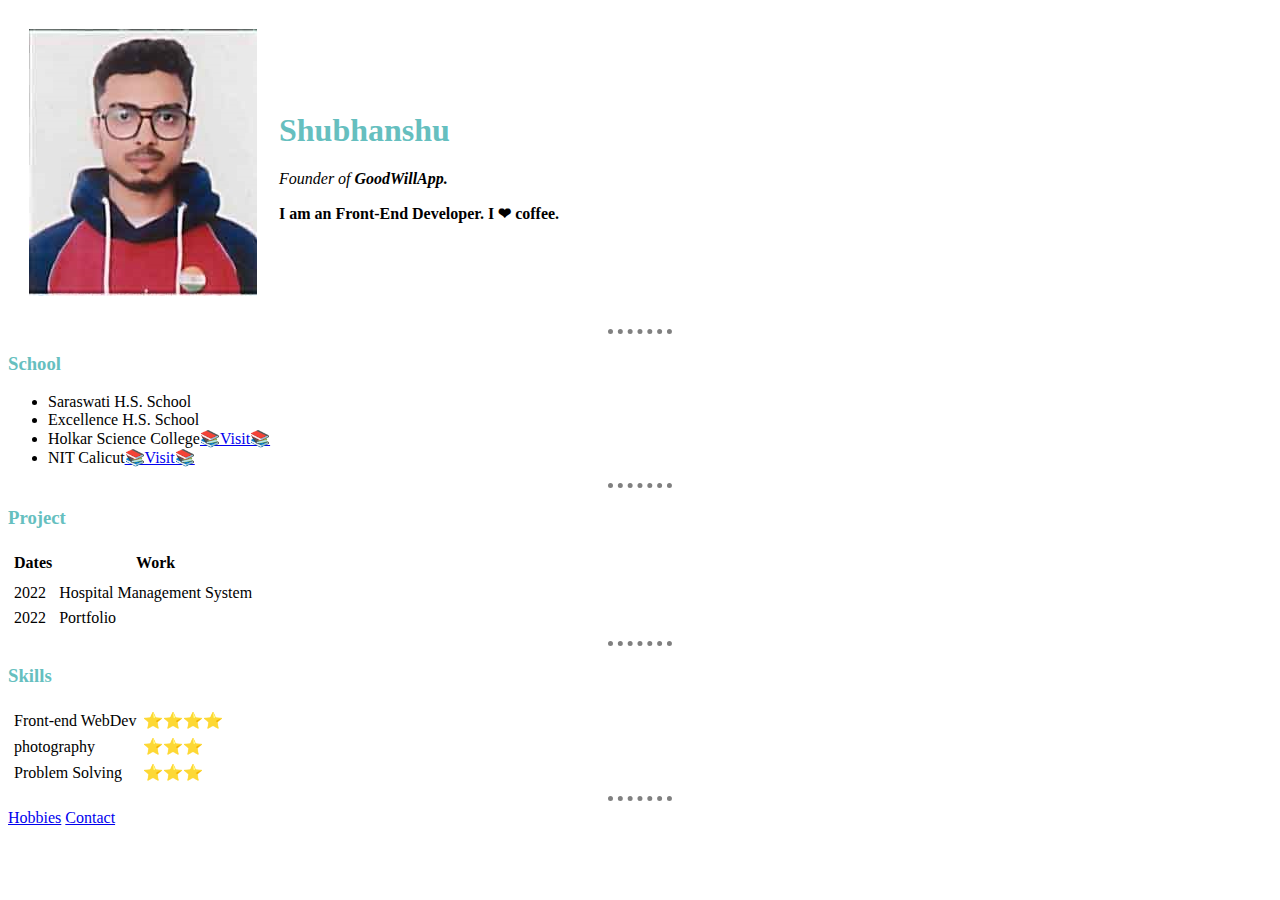
<file: Html--Personal site/index.html>
<!DOCTYPE html><!--document type--->
<html lang="en">
<head>
    <meta charset="UTF-8">
    <meta name="viewport" content="width=device-width, initial-scale=1.0">
     <title>❤Shubhanshu's personal site</title> 
     
     <link rel="stylesheet" href="CSS/style.css">
     
</head>
<body >
  <table cellspacing="20">
    <tr>
      <td><img src="images/profile.jpg" alt="profile picture"></td>
      <td><h1>Shubhanshu</h1>  
        <p><em>Founder of <strong>GoodWillApp.<strong></em></p>
        <p>I am an Front-End Developer. I ❤ coffee.</p></td>
    </tr>
  </table>
  
  
  <hr>
  <h3>School</h3>
  <ul>
    <li>Saraswati H.S. School</li>
    <li>Excellence H.S. School</li>
    <li>Holkar Science College<a href="https://collegeholkar.org/nwcom3/">📚Visit📚</a></li>
    <li>NIT Calicut<a href="https://nitc.ac.in/">📚Visit📚</a></li>
  </ul>
  <hr>

  <h3>Project</h3>
  <table  cellspacing="5">
    <tr>
      <thead> 
        <tr>
          <th>Dates</th>
          <th>Work</th>
        </tr>
      </thead>
      <tbody>

      </tbody>
      <tfoot>

      </tfoot>
     <td>2022</td>
     <td>Hospital Management System</td>
    </tr>
    <tr>
      <td>2022</td>
      <td>Portfolio</td>
    </tr>
  </table>
 <hr>
  <h3>Skills</h3>
  
           <table cellspacing="5">
          <tr>
            <td>Front-end WebDev</td>
            <td>⭐⭐⭐⭐</td>
          </tr>
          <tr>
            <td>photography</td>
            <td>⭐⭐⭐</td>
          </tr>
          <tr>
            <td>Problem Solving</td>
            <td>⭐⭐⭐</td>
          </tr>
        </table>
     
 <hr>
  <a  href="hobbies.html">Hobbies</a>
  <a href="contactme.html">Contact</a>
</body>
</html>
</file>
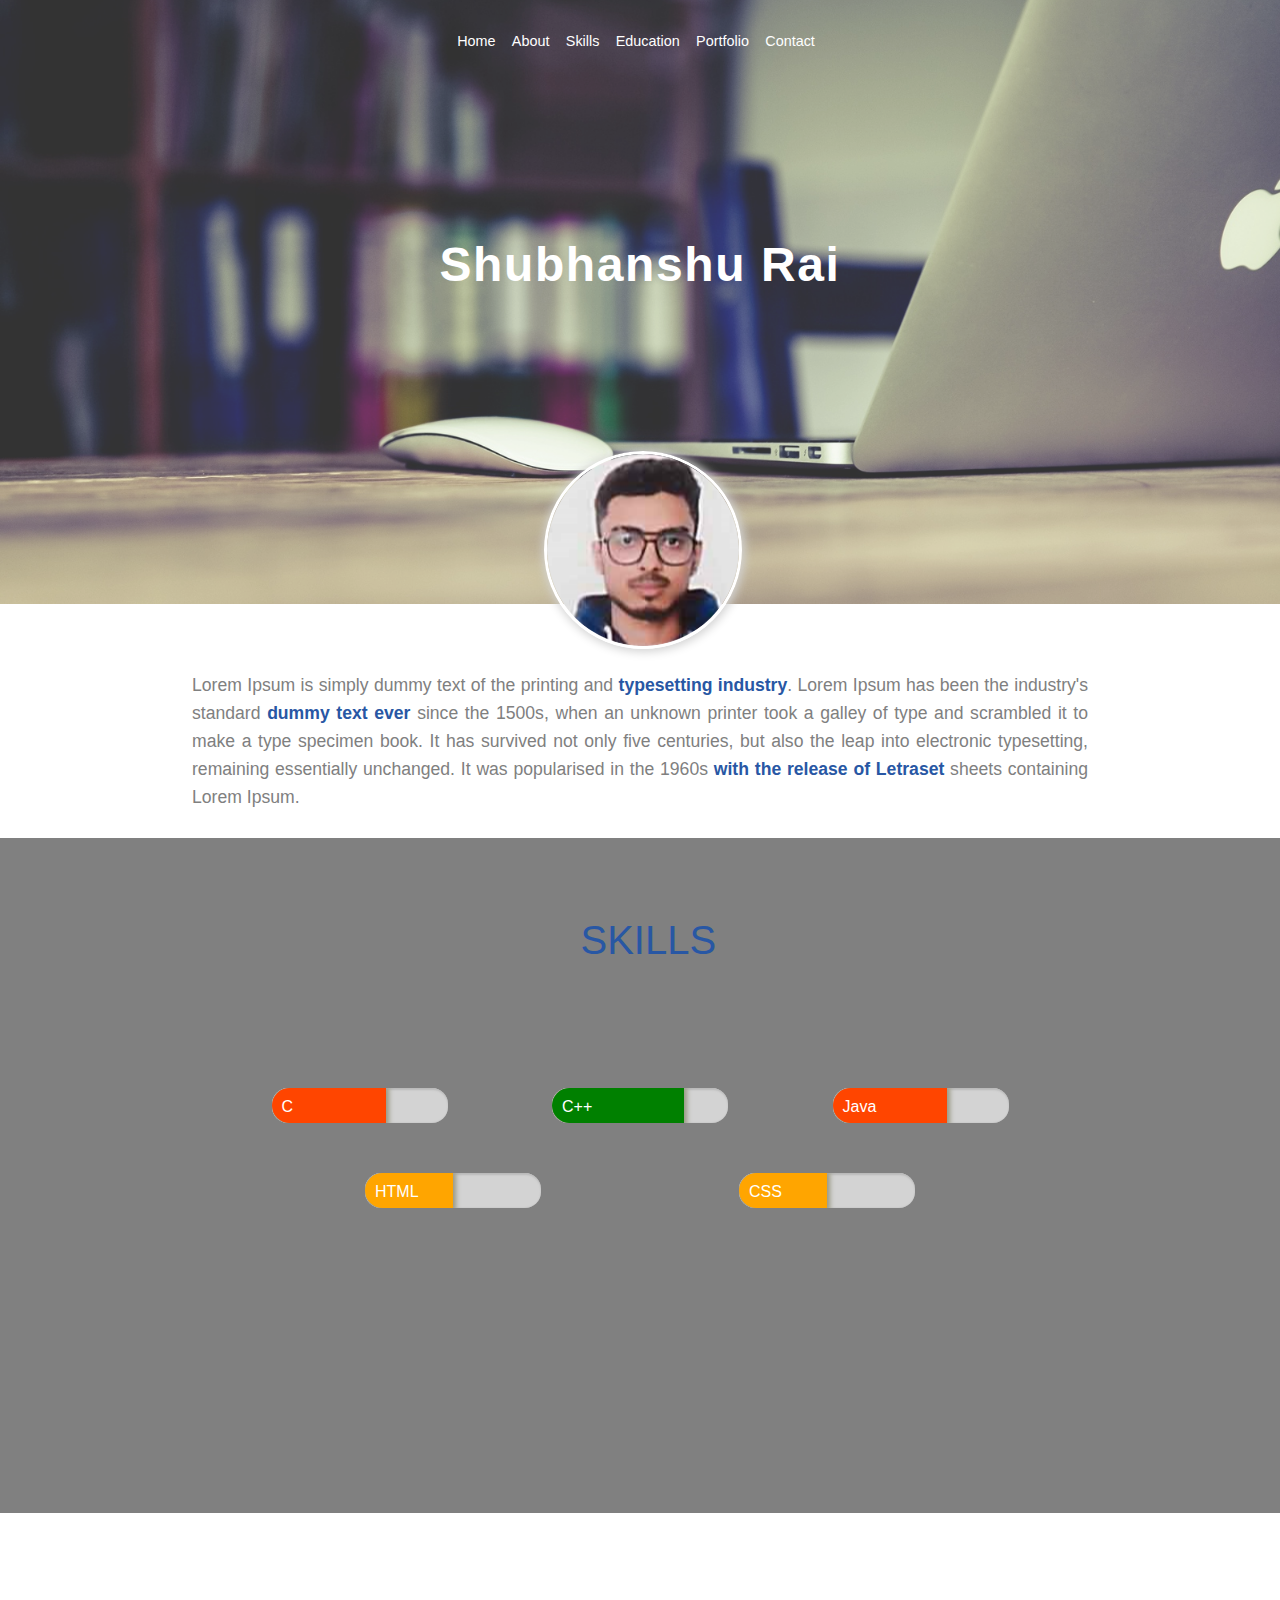
<file: Resume/index.html>
<!DOCTYPE html>
<html>
<head>
    <title>
        Shubhanshu Resume
    </title>
    <link rel="stylesheet" type="text/css" href="style.css">
    <link rel="stylesheet" href="https://use.fontawesome.com/releases/v5.5.0/css/all.css" integrity="sha384-B4dIYHKNBt8Bc12p+WXckhzcICo0wtJAoU8YZTY5qE0Id1GSseTk6S+L3BlXeVIU" crossorigin="anonymous">

</head>
<body>

    <header id="body-header">
     
    <nav>
        
        <ul class="horizontal-list text-center nav-menu">
            <li>
               <a href="#">Home</a>
            </li>
            <li>
                <a href="#about">About</a>
             </li>
             <li>
                <a href="#skills">Skills</a>
             </li>
             <li>
                <a href="#Education">Education</a>
             </li>
             <li>
                <a href="#Portfolio">Portfolio</a>
             </li>

             
             <li>
                <a href="#Contact">Contact</a>
             </li>
        </ul>
     
    </nav>
    <div id="name-social-container">
        <div class="text-center">
            <h1 id="My-name">Shubhanshu Rai</h2>
        </div>
        <div>
            
                <ul class="horizontal-list text-center social-icons">
                    <li >
                        <a href="#">
                            <i class="fab fa-linkedin-in"></i>   
                        </a>
                    </li>
                    <li >
                        <a href="#">
                            <i class="fab fa-github"></i>  
                        </a>
                    </li>
                    <li >
                        <a href="#">
                            <i class="fas fa-code"></i>
                        </a>
                    </li>
                    <li >
                        <a href="#">
                            <i class="fas fa-envelope"></i>
                        </a>
                    </li>
                   
                </ul>
            
        </div>
    </div>
        
    </header>
    <main>

        <section id="about">
            <div id="my-image">
                <img class  src="image/profile1.png" alt="profile-image">
            </div>  
            <div id="about-para">

                <p>
                    Lorem Ipsum is simply dummy text of the printing and <span class="text-highlight">typesetting industry</span>. Lorem Ipsum has been the industry's standard <span class="text-highlight">dummy text ever</span> since the 1500s, when an unknown printer took a galley of type and scrambled it to make a type specimen book. It has survived not only five centuries, but also the leap into electronic typesetting, remaining essentially unchanged. It was popularised in the 1960s <span class="text-highlight">with the release of Letraset</span> sheets containing Lorem Ipsum.
                </p>

            </div>
        </section>
           
        <section id="skills">
           <h1 class="section-heading mb75px">
            <span>
                <i class="fas fa-chalkboard-teacher"></i>
            </span>
            <span>SKILLS</span>
           </h1>
           
           <div class="skills-display">
            
            <div class="skill-progress">
                <div class="sixty-five-per mb-blue">
                    <div class="skill-name">
                         <span> C </span>
                    </div>
                </div>
            </div>
            
            <div class="skill-progress">
                <div class="seventy-five-per mb-blue">
                    <div class="skill-name">
                         <span> C++ </span>
                    </div>
                </div>
            </div>

            <div class="skill-progress">
                <div class="sixty-five-per mb-blue">
                    <div class="skill-name">
                         <span> Java </span>
                    </div>
                </div>
            </div>

            <div class="skill-progress">
                <div class="fifty-five-per mb-blue">
                    <div class="skill-name">
                         <span> HTML </span>
                    </div>
                </div>
            </div>

            <div class="skill-progress">
                <div class="fifty-five-per mb-blue">
                    <div class="skill-name">
                         <span> CSS </span>
                    </div>
                </div>
            </div>
          
        </div>

        </section>
  <!-- SKILL SECTION END HERE -->
        <section id="experience">

        </section>

        <section id="education">

        </section>

        <section id="portfolio">

        </section>

        <section id="contact">

        </section>

    </main>

</body>
</html>
</file>
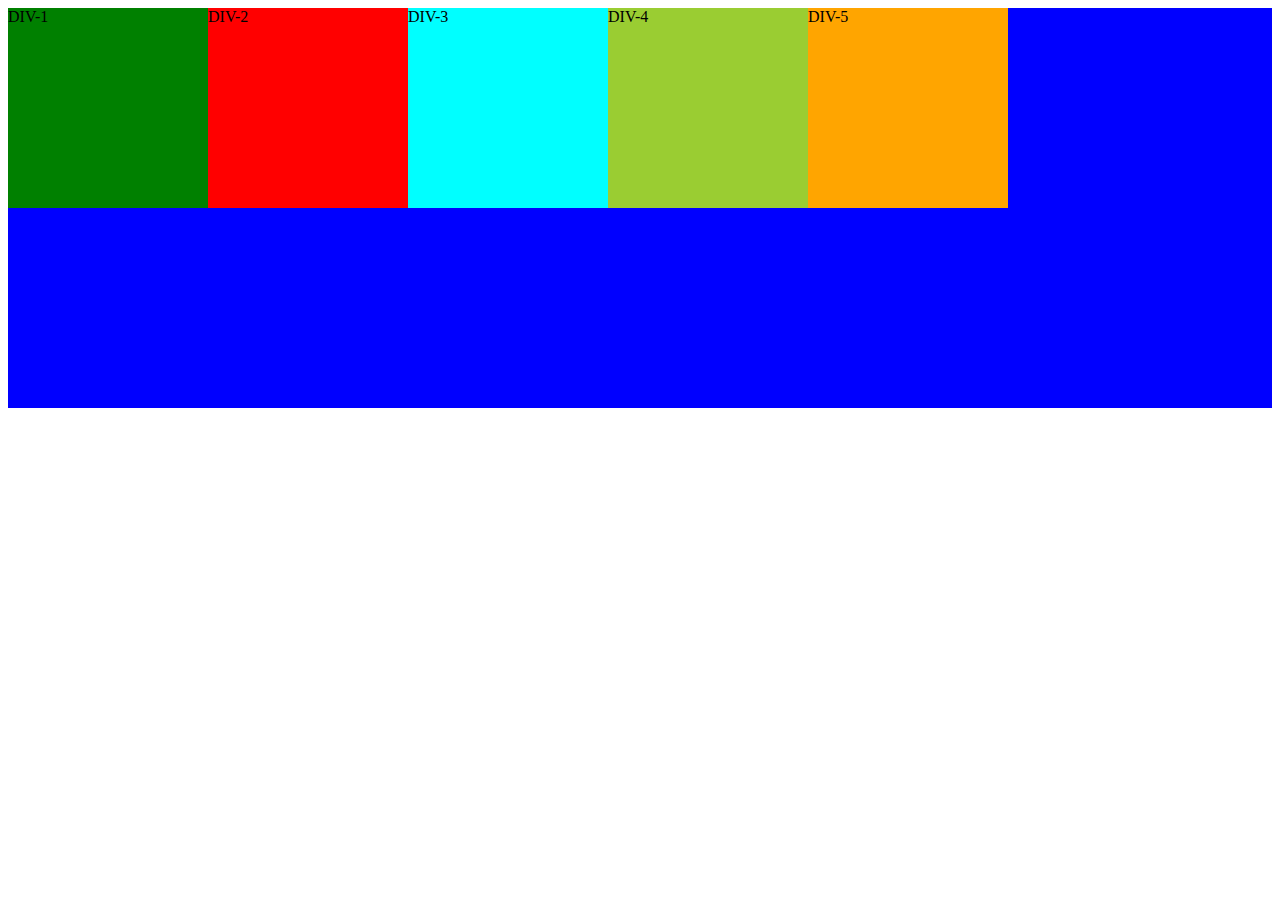
<file: flex/flex.html>
<!DOCTYPE html>
<html lang="en">
<head>
    <meta charset="UTF-8">
    <meta name="viewport" content="width=device-width, initial-scale=1.0">
    <title>Document</title>
    <link rel="stylesheet" type="text/css" href="flex.css">
</head>
<body>
   <div id="container">
     <div id ="div1">
      DIV-1
     </div>
     <div id ="div2">
      DIV-2
    </div>
     <div id ="div3">
      DIV-3
    </div>
     <div id ="div4">
      DIV-4
    </div>
    <div id ="div5">
      DIV-5
    </div>
   </div> 
</body>
</html>
</file>
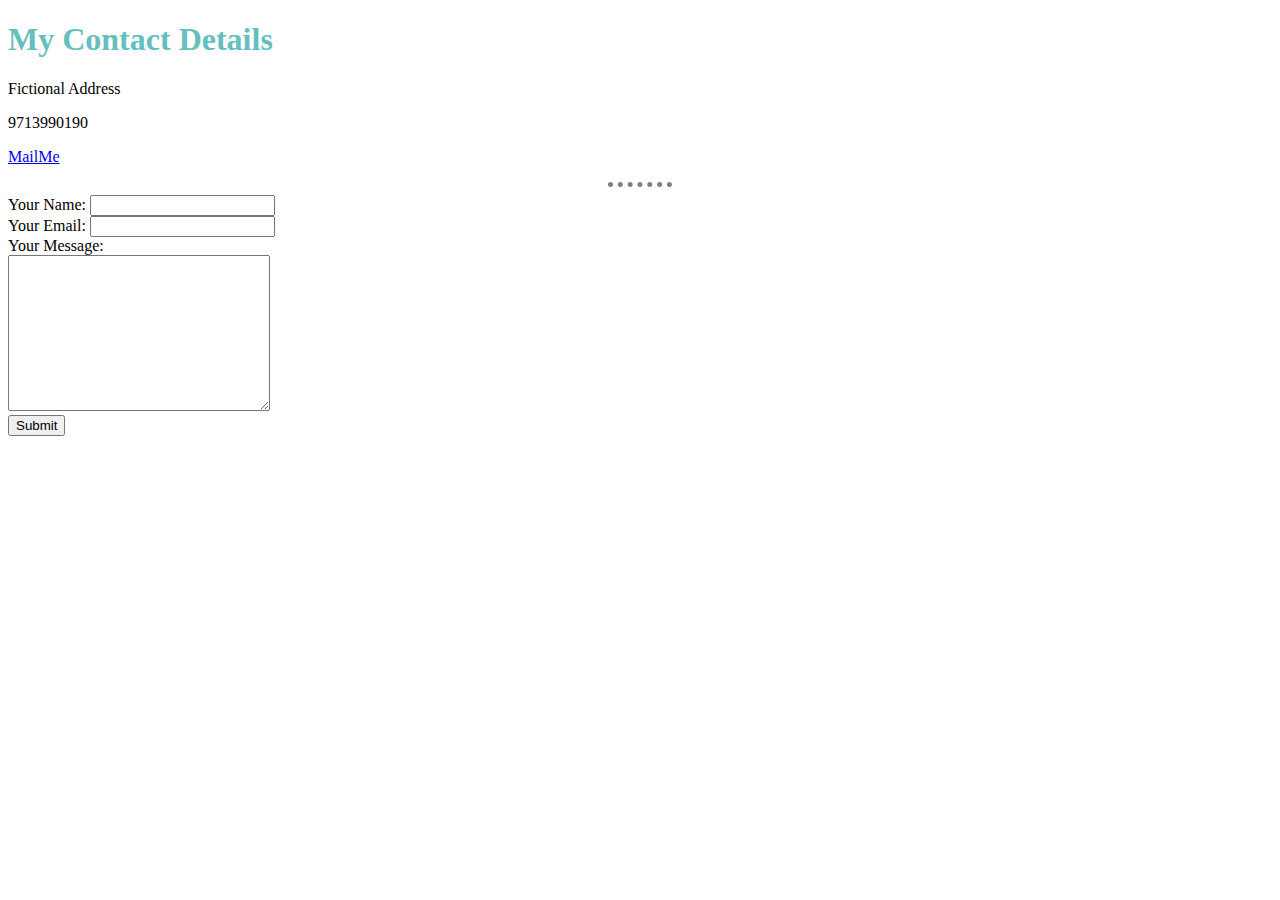
<file: Html--Personal site/contactme.html>
<!DOCTYPE html>
<html lang="en">
<head>
    <meta charset="UTF-8">
    <meta name="viewport" content="width=device-width, initial-scale=1.0">
    <title>Contact me </title>
    <link rel="stylesheet" href="CSS/style.css">
</head>
<body>
    <h1>My Contact Details</h1>
    <p>Fictional Address</p>
    <p>9713990190</p>
    <p><a href="mailto:shubhanshurai98@gmai;.com">MailMe</a></p>
    <hr>
    <form  action="mailto:shubhanshurai98@gmail.com" method="post" enctype="text/plain" >
        <label>Your Name:</label>
        <input type="text" name="yourname" value=""><br>
        <label>Your Email:</label>
        <input type="email" name="you email" value="" ><br>
        <label>Your Message:</label><br>
        <textarea name="message" rows="10" cols="30"></textarea><br>
        <input type="submit">
    </form>
</body>

</html>
</file>
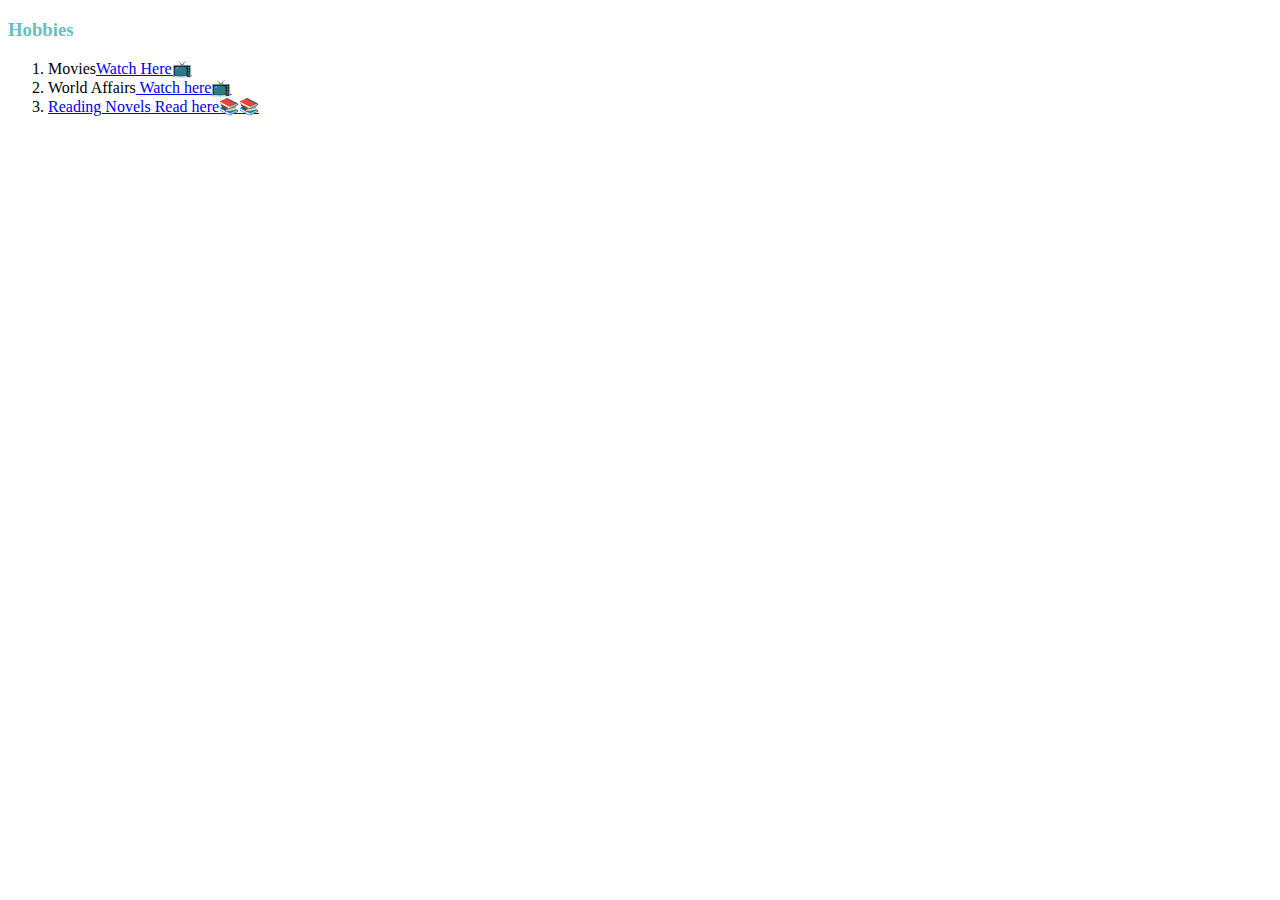
<file: Html--Personal site/hobbies.html>
<!DOCTYPE html>
<html lang="en">
  
<head>
    <meta charset="UTF-8">
    <meta name="viewport" content="width=device-width, initial-scale=1.0">
    <title>My Hobbies</title>
    <link rel="stylesheet" href="CSS/style.css">
</head>
<body>
    <h3>Hobbies</h3>
    <ol>
      <li>Movies<a href="https://goku.sx/">Watch Here📺</a></li>
      <li>World Affairs<a href="https://www.youtube.com/channel/UCCJsQKOKArvDksacfT2ryQw"> Watch here📺</li>
        <li>Reading Novels<a href="https://bookclub.lndnitc.org/"> Read here📚📚</li>
    </ol>
    
</body>
</html>
</file>
<file: Html--Personal site/CSS/style.css>
<style>
      body{
        background-color: #EAF6F6;
        
      }
      hr{
        border-style: none;
        border-top-style: dotted;
        border-color: grey;
        border-width: 5px;
        width: 5%;
      }
      img{
        height: auto;
      }
      
      h3{
        color:#66BFBF;
      }
      h1{
        color: #66BFBF;
      }

     </style>
</file>
<file: Resume/style.css>
body
{
    margin: 0px;
    font-family: sans-serif;
    font-size: 30px;

}
/*body HEADER */
#body-header{
    height: 65vh;
    opacity: 0.8;
    background-image:url(image/macbook_mouse.jpg) ;
    background-size:cover;
    background-position:center;
    background-attachment: fixed;
    padding-top: 1.2rem;
}
/* HORIZONTAL LIST */
.horizontal-list{
    list-style: none;
    padding-left: 0px;
     margin: 0px; 

    /* text-align: center; */
   
}

.horizontal-list li{
    display: inline-block;
    margin: 0px 8px 8px 0px;
    font-weight: 100;
    font-size: 0.9rem;
}

.horizontal-list li a{
    color: white;
    text-decoration: none;  
}
.nav-menu{
    transition: color 0.7s,border-bottom 4s ;
}
.nav-menu li a:hover{
    color:lightgrey;
    border-bottom: 1px solid white;
}

.text-center{
    text-align: center;
}

/*Name and Social icons */
#name-social-container
{
    margin-top: 20vh;
}

#My-name {
    font-size:3rem;
    letter-spacing: 0.1rem;
    color: white;
    font-weight: 700;
    margin-bottom: 0.5rem;    
}
.social-icons li a i{

    padding: 10px;
   font-size: 1rem;
   border-radius: 50%;
   text-decoration: none;
}

.social-icons li a i:hover{
    box-shadow: -10px 0px 6px 4px rgba(230,196, 196, 0.2);
 }
section{
    width: 100%;
    height: 75vh;
    display: flex;
    flex-direction: column;
    align-items: center;
}
section:nth-child(2n) {
    background-color:grey;


}
section:nth-child(2n+1) {
    background-color:white;
}
 .section-heading{
     width: auto;
     padding: 20px 10px 10px;
     /* margin:10px auto; */
     font-weight: 400;
 }
 .section-heading span{
    font-size: 40px;
    color: #2857a4;
    display: inline-block;
    padding-top: 10px;
    margin-right: 0.5rem;

}  



 /* ABOUT SECTION */
 #about {
    height: auto;
    width: 100%;
    position: relative;
}

#my-image {
    height: 12rem;
    width: 12rem;
    margin: auto;
    margin-top: -17vh;
}

#my-image img {
    height: 100%;
    width: 100%;
    border-radius: 50%;
    border: 3px solid white;
    box-shadow: 1px 1px 10px 2px lightgrey;
}


#about-para {
    padding: 10px;
    width: 70%;
    text-align: justify;
    color: grey;
    line-height: 28px;
    font-size: 1.1rem;
    margin: auto;
}

.text-highlight {
    color: #2857a4;
    font-weight: 600;
}

/* Skills Section */
.skills-display{
    width: 70%;
    padding:10px;
    margin-bottom: 30px;
    display: flex;
    flex-wrap: wrap;
    justify-content: space-evenly;

    /* height: 100px;
    border: 2px solid black; */
}
.skill-progress 
{
    width: 11rem;
    height: 2.2rem;
    background-color: lightgray;
    border-radius: 1rem;
    box-shadow: 1px 1px 2px 1px #b9b9b9 inset;
    margin: 25px;
    overflow: hidden;
    /* border: 2px solid black; */

}
/* rules apply to div which are direct child of skill-progree class */
.skill-progress>div{
         border-radius: 20px 0px 0px 20px;
        box-shadow: 1px 1px 5px 2px #989882;
}
.skill-name span{
     color: white;
     font-size: 1rem;
     margin-left:10px;
     vertical-align: middle;

}



/* Common Margin classes */
.mb75px{
    margin-bottom: 75px;
}
.text-highlight{
    color: #2857a4;
    font-weight: 600;
}
.mb-blue{
    background-color: #2857a4;
}


/*Percentage Classes   */
.seventy-five-per{
   width: 75%;
   height: inherit;
   background-color: green;

}  
.fifty-five-per{
    width: 50%;
    height: inherit;
    background-color:orange;
 
 }
 .sixty-five-per{
    height: inherit;
    width:65%;
    background-color:orangered
 }
</file>
<file: flex/flex.css>
#container{
    height: 400px;
    width: auto;
    background-color: blue;
    display: flex;
    flex-direction: row;
    flex-wrap: wrap;
}
#container div{
    margin: 0;
    height: 200px;
    width: 200px;
}
#div1{
    background-color: green;
    
}
#div2{
    background-color:red;
    }
    
#div3{
    background-color:cyan;
    
    
}
#div4{
    background-color: yellowgreen;
    
}
#div5{
    background-color: orange;
    
}
</file>
